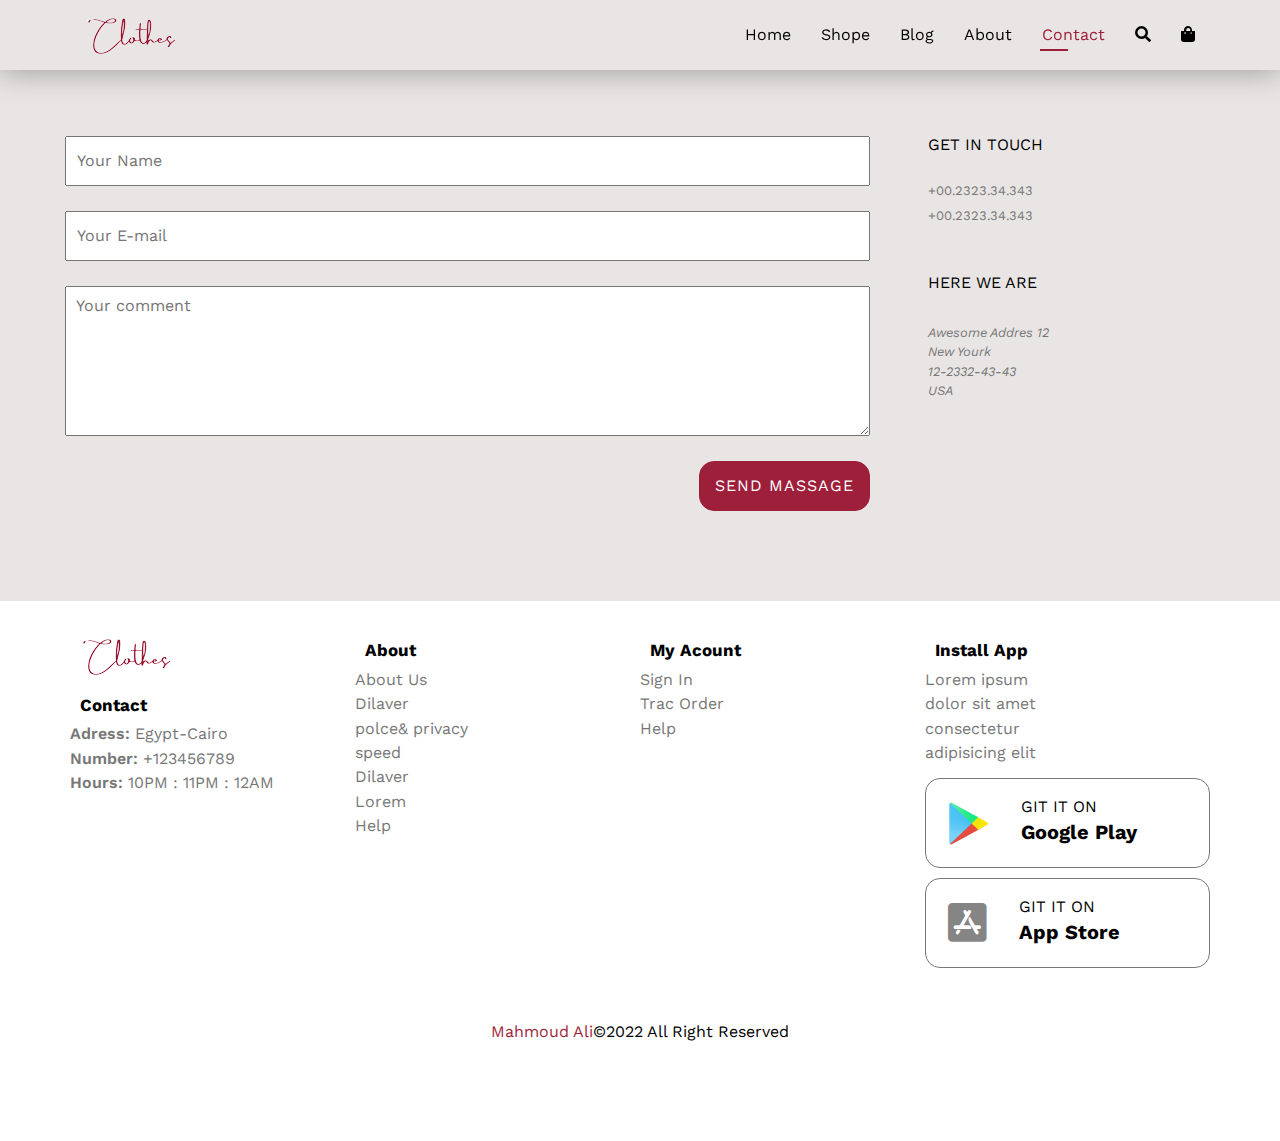
<file: contact.html>
<!DOCTYPE html>
<html lang="en">

<head>
    <meta charset="UTF-8">
    <meta http-equiv="X-UA-Compatible" content="IE=edge">
    <meta name="viewport" content="width=device-width, initial-scale=1.0">
    <title>Fashion</title>
    <!--start link normalize sheet -->
    <link rel="stylesheet" href="css/normalize.css">
    <!--end link normalize sheet -->

    <!-- start font awsome -->
    <link rel="stylesheet" href="https://cdnjs.cloudflare.com/ajax/libs/font-awesome/5.15.4/css/all.min.css">
    <!-- end font awsome -->

    <!-- start link style sheet -->
    <link rel="stylesheet" href="css/style.css">
    <!-- end link style sheet -->
</head>

<body>
    <div class="Main-body">
        <!-- start header -->
        <header>
            <div class="container">

                <img src="./Image/Untitled_design-removebg-preview.png" alt="">

                <nav>
                    <ul class="nav-content">
                        <li><a href="index.html">Home</a></li>
                        <li><a href="shop.html">Shope</a></li>
                        <li><a href="blog.html">Blog</a></li>
                        <li><a href="about.html" >About</a></li>
                        <li><a href="contact.html" class="active">Contact</a></li>
                    </ul>
                    <div class="minue">
                        <i class="fas fa-bars minue"></i>
                    </div>
                    <div class="form">
                        <i class="fas fa-search"></i>
                    </div>
                    <div class="shopping">
                        <div class="counter">
                            0
                        </div>
                        <a><i class="fas fa-shopping-bag"></i></a>
                    </div>
                </nav>
            </div>
        </header>
        <!-- end header -->
            <!-- start contact -->
            <div class="contact" id="contact">
                <div class="main-heading">
                    <h2>Contact Us</h2>
                    <p>Curabitur arcu erat, accumsan id imperdiet et, porttitor at sem. Mauris
                        blandit aliquet elit, eget tincidunt.</p>
                </div>
                <div class="container">
                    <form action="">
                        <input type="text" name="name" placeholder="Your Name">
                        <input type="email" name="email" placeholder="Your E-mail">
                        <textarea name="comment" placeholder="Your comment"></textarea>
                        <input type="submit" value="send massage">
                    </form>
                    <div class="form-info">
                        <h4>Get in Touch</h4>
                        <p>+00.2323.34.343 </p>
                        <p>+00.2323.34.343 </p>
                        <h4> here we are</h4>
                        <address>
                            Awesome Addres 12</br>
                            New Yourk</br>
                            12-2332-43-43</br>
                            USA</br>
                        </address>
                    </div>
                </div>
            </div>
            <!-- end contact -->


        <!-- start footer -->
        <footer>
            <div class="container">
                <div class="col">
                    <div class="f-logo">
                        <img src="./Image/Untitled_design-removebg-preview.png" alt="">
                    </div>
                    <div class="text">
                        <h3>Contact</h3>
                        <div class="info">
                            <p> <span>Adress:</span> Egypt-Cairo </p>
                            <p> <span>Number:</span> +123456789 </p>
                            <p> <span>Hours:</span> 10PM : 11PM : 12AM </p>
                        </div>
                    </div>
                </div>
                <div class="col">
                    <div class="text">
                        <h3>About</h3>
                        <div class="info">
                            <p>About Us </p>
                            <p>Dilaver</p>
                            <p>polce& privacy</p>
                            <p>speed</p>
                            <p>Dilaver</p>
                            <p>Lorem</p>
                            <p>Help</p>
                        </div>
                    </div>
                </div>
                <div class="col">
                    <div class="text">
                        <h3>My Acount</h3>
                        <div class="info">
                            <p>Sign In </p>
                            <p>Trac Order </p>
                            <p>Help </p>
                        </div>
                    </div>
                </div>
                <div class="col">
                    <div class="text">
                        <h3>Install App</h3>
                        <div class="info">
                            <p>
                                Lorem ipsum
                            </p>
                            <p>
                                dolor sit amet
                            </p>
                            <p>
                                consectetur
                            </p>
                            <p>
                                adipisicing elit
                            </p>
                        </div>
                    </div>
                    <div class="google-store">
                        <div class="content">
                            <img src="./Image/google log.png" alt="">
                            <div class="text">
                                <p>
                                    Git it on
                                </p>
                                <h3>Google Play</h3>
                            </div>
                        </div>
                        <div class="content">
                            <i class="fab fa-app-store-ios"></i>
                            <div class="text">
                                <p>
                                    Git it on
                                </p>
                                <h3>App Store</h3>
                            </div>
                        </div>
                    </div>
                </div>
            </div>
            <div class="copyright">
                <p><span>Mahmoud Ali</span>&copy;2022 All Right Reserved</p>
            </div>
        </footer>
    </div>

    <!-- end footer -->
    <!-- start product card -->
    <section class="addCard">
        <div class="container ">
            <div class="massege">
                <p>No Items have been add yet!!</p>
            </div>
            <div class="buy">
                <button>Buy Now</button>
                <div class="all-total">
                    <p>
                        Total =
                    </p>
                    <div class="total">
                        $0
                    </div>
                </div>
            </div>
            <div class="close-window">
                <p>
                    <i class="fas fa-window-close"></i>
                </p>
            </div>
        </div>
    </section>
    <!-- start popup-massege -->
    <div class="popup-massege">
        <div class="container">
            <div class="icon">
                <i class="far fa-cart-plus"></i>
            </div>
            <p>
                This item has been already added to your car (*_*)!
            </p>
        </div>
        <div class="close-popup">
            OK
        </div>
    </div>
    <!-- end popup-massege -->
    <!--  end product card -->

    <!-- using in javascript -->
    <!-- using in javascript -->



    <!-- link javascript file -->
    <script src="master.js"></script>
</body>

</html>
</file>
<file: css/style.css>
@import url("https://fonts.googleapis.com/css2?family=Open+Sans:ital,wght@0,400;0,500;0,600;0,700;0,800;1,400;1,500;1,600;1,700;1,800&family=Poppins:ital,wght@0,100;0,200;0,300;0,400;0,500;0,600;0,700;0,800;0,900;1,100;1,200;1,300;1,400;1,500;1,600;1,700;1,800;1,900&family=Roboto:ital,wght@0,100;0,300;0,400;0,500;0,700;0,900;1,100;1,300;1,500;1,700;1,900&family=Work+Sans:ital,wght@0,300;0,400;0,500;0,700;0,800;1,200;1,300;1,500;1,600&display=swap");
/* start global */
/* start variables */
:root {
  --main-color: #9e1f3a;
  --t-color: #523e4cd0;
  --gray-text: #777;
}
/* end variables */

* {
  box-sizing: border-box;
  padding: 0;
  margin: 0;
}
html {
  scroll-behavior: smooth;
}
body {
  font-family: "Open Sans", sans-serif;
  font-family: "Poppins", sans-serif;
  font-family: "Roboto", sans-serif;
  font-family: "Work Sans", sans-serif;
  transition: 0.3s ease-in-out !important;
}
body::-webkit-scrollbar{
  width: 15px;
}
body::-webkit-scrollbar-track{
  background-color:transparent;
  border-left: 1px solid  rgb(233 229 229);
}
body::-webkit-scrollbar-thumb{
 background-color: rgb(233 229 229);
  border: 3px solid transparent;
  border-radius: 15px;
}
body::-webkit-scrollbar-thumb:hover{
  background-color: rgb(219, 219, 219)

}
.container {
  padding: 0 15px;
  margin-left: auto;
  margin-right: auto;
}
::selection {
  background-color: var(--main-color);
}
a {
  text-decoration: none;
  color: var(--text-color);
}
ul {
  list-style: none;
  transition: all 0.4s ease-in-out;
}
/* Small Screen */
@media (min-width: 768px) {
  .container {
    width: 750px;
  }
}
/* Medium Screen */
@media (min-width: 992px) {
  .container {
    width: 970px;
  }
}
/* Large Screen */
@media (min-width: 1200px) {
  .container {
    width: 1170px;
  }
}
/* start main using */
/* end main using */
/* end global */

/* start header */
header {
  background-color: rgb(233 229 229);
  box-shadow: 0 2px 30px #9b9b9b;
  transition: 0.3s ease-in-out !important;
  position: fixed;
  width: 100%;
  min-height: 40px;
  z-index: 10000;
}
header .container {
  display: flex;
  justify-content: space-between;
  text-align: center;
  align-items: center;
  transition: 0.3s ease-in-out;
}
header .container .logo {
  padding: 10px 15px;
  font-size: 33px;
  width: 70px;
  height: 70px;
  letter-spacing: 1px;
}
header .container img {
  padding: 10px 15px;
}
header .counter {
  position: absolute;
  top: 5px;
  right: 9px;
  background: var(--main-color);
  color: white;
  padding: 1px 4px;
  border-radius: 50%;
  font-size: 5px;
  transition: all .3s ease-in-out;
  opacity: 0;
}
.incount{
  opacity: 1;
}
header .container .logo a {
  color: var(--main-color);
}
header .container nav {
  transition: 0.3s ease-in-out;
  display: flex;
}
header .container nav .minue {
  padding: 6px 15px;
  transition: 0.3s ease-out;
  display: none;
}
header .container nav .form,
.shopping {
  padding: 10px 15px;
  transition: 0.3s ease-out;
}
.shopping{
  position: relative;
}
.shopping a {
  transition: 0.3s ease-out;
}
header .container nav .minue:hover,
.form:hover,
.shopping a:hover {
  color: var(--main-color);
  cursor: pointer;
}
header .container nav .nav-content {
  /* transition: 0.3s ease-in-out; */
  position: relative;
  display: flex;
  transition: 0.3s ease-in-out;
}
nav .show {
  /* display: block !important; */
  right: 0px !important;
}

@media (max-width: 767px) {
  header .container nav .nav-content {
    position: absolute;
    display: flex;
    flex-direction: column;
    background: #e9e5e5;
    right: -300px;
    top: 69px;
    width: 300px;
    transition: 0.3s ease-in-out;
  }


  header .container nav .nav-content li a {
    padding: 26px;
   
  }
  header .container nav .minue {
    display: block;
  }
}
header .container nav .nav-content li {
  transition: 0.3s ease-in-out;
  position: relative;
  padding: 10px 15px;
}
header .container nav .nav-content a {
  color: var(--text-color);
  display: inline-block;
  transition: 0.3s ease-out;
}

header .container nav .nav-content a.active::after,
header .container nav .nav-content a:hover::after {
  content: "";
  position: absolute;
  bottom: 3px;
  height: 2px;
  width: 30%;
  left: 13px;
  background-color: var(--main-color);
  transition: 0.3s ease-in-out;
}

header .container nav .nav-content a.active,
header .container nav .nav-content a:hover {
  color: var(--main-color);
  cursor: pointer;
}
/* ---------------------------------------- */
.active {
  color: var(--main-color);
}
/* end header */
/* start landing */
.landing {
  min-height: 100vh;
  background-image: url(../Image/paner1.jpg);
  background-position: top center;
  background-size: cover;
  background-attachment: fixed;
  position: relative;
}
.overlay {
  background-color: rgba(0, 0, 0, 0.329);
  position: absolute;
  top: 0;
  left: 0;
  width: 100%;
  height: 100%;
  /* display: none; */
}
.landing .crox {
  color: var(--main-color);
  position: absolute;
  top: 50%;
  right: 10%;
}
.landing .container {
  z-index: 100;
  position: absolute;
  flex-direction: column;
  top: 50%;
  /* padding: 0 60px; */
  left: 7%;
  width: fit-content;
}
.landing .container p {
  font-size: 25px;
  color: #eeeeeeeb;
}
.landing .container button {
  outline: none;
  border: 1px solid var(--main-color);
  padding: 15px 44px;
  color: white;
  font-size: 16px;
  background: var(--main-color);
  letter-spacing: 1px;
  text-transform: uppercase;
  transition: 0.3s ease-in-out;
  cursor: pointer;
}
.landing .container button:hover {

  padding:15px 60px;

}
.landing .container .la-heeding {
  width: 300px;
  color: white;
}
@media (max-width: 767px) {
  .landing .container .la-heeding {
    width: 250px;
    color: white;
    font-size: 14px;
  }
}
.landing span {
  color: white;
}
/*  end landing */
/* start boxs */
.boxs {
  min-height: 50vh;
  position: relative;
}
.boxs .crox-1 {
  position: absolute;
  top: 17px;
  color: var(--main-color);
  left: 39px;
  z-index: -1;
}
.boxs .crox-2 {
  position: absolute;
  top: 17px;
  color: var(--main-color);
  right: 39px;
  z-index: -1;
}

.boxs .container {
  display: flex;
  flex-wrap: wrap;
  justify-content: space-between;
  padding: 30px 0;
}
@media (max-width: 767px) {
  .boxs .container {
    align-content: center;
    justify-content: center;
  }
}
.boxs .container .box-l {
  box-shadow: 1px -1px 10px 0px #0000001c;
  width: 180px;
  height: 190px;
  text-align: center;
  margin: 30px 15px;
  transition: 0.3s ease-in-out;
}
.boxs .container .box-l:hover {
  box-shadow: -2px 8px 18px #0000006e;
}
.boxs .container .box-l p {
  text-align: center;
  background: #8fabfe;
  font-size: 12px;
  display: inline-block;
  padding: 5px 15px;
  color: white;
  margin: 6px;
}
.boxs .container .box-l:nth-child(2) p {
  background-color: rgb(255 121 94);
}
.boxs .container .box-l:nth-child(3) p {
  background-color: rgb(183 84 209);
}
.boxs .container .box-l:nth-child(4) p {
  background-color: rgb(160, 95, 144);
}
.boxs .container .box-l:nth-child(5) p {
  background-color: rgb(255 172 168);
}
.boxs .container .box-l .img {
  width: 100%;
  height: 150px;
}
.boxs img {
  width: 100%;
  height: 100%;
}
/* end boxs */
/* start products */
.products {
  position: relative;
  min-height: 100vh;
}
.products .products-h {
  left: 50%;
  width: fit-content;
  transform: translateX(-50%);
  position: relative;
  text-align: center;
  top: 30px;
  top: 30px 85px;
  padding: 30px 10px 90px 10px;
  z-index: 123;
}
.products .products-h h1 {
  font-size: 40px;
}
.products .products-h p {
  color: var(--gray-text);
}
.products .crox-1 {
  position: absolute;
  top: 160px;
  color: var(--main-color);
  left: 30px;
}
.products .crox-2 {
  position: absolute;
  display: inline-block;
  padding: 30px;
  bottom: -100px;
  color: var(--main-color);
  right: 30px;
}
.products .container {
  padding: 60px 15px;
  display: flex;
  justify-content: space-between;
  flex-wrap: wrap;
}
.products .container .p-card {
  border-radius: 15px;
  width: 290px;
  border: 1px solid #d9d6d6;
  padding: 15px;
  margin-left: 15px;
  margin-bottom: 29px;
  box-shadow: 1px -1px 10px 0px #0000001c;
  transition: 0.3s ease-in-out;
  z-index: 1;
}
.products .container .p-card:hover {
  box-shadow: -2px 8px 18px #0000006e;
  cursor: pointer;
}
.products .container .p-card .p-img {
  border-radius: 15px;
  width: 260px;
  height: 300px;
}
.products .container .p-card .p-img img {
  width: 100%;
  height: 100%;
}
.products .container .p-card p {
  color: var(--gray-text);
  padding: 10px 0;
}
.products .container .p-card h3 {
  padding: 10px 0;
}
.products .container .p-card .rat {
  color: #ffc107;
  padding: 5px 0;
}
.products .container .p-card .price {
  display: flex;
  justify-content: space-between;
  align-items: center;
  padding: 10px 0 0 0;
}
.products .container .p-card .price h4 {
  font-size: 20px;
  color: var(--main-color);
}
.products .container .p-card .price i {
  background: #9e1f3a40;
  text-align: center;
  color: var(--main-color);
  padding: 10px;
  border-radius: 50%;
  transition: 0.3s ease-in-out;
}
.products .container .p-card .price i:hover {
  background: transparent;
  cursor: pointer;
  color: var(--main-color);
}
@media (max-width: 767px) {
  .products .container {
    justify-content: center;
  }
.products .container .p-card {
  width: 290px;
}
 
.products .container .p-card .p-img {
  width: 260px;
}
.products .crox-1 {
  top: 187px;
  font-size: 10px;
}
}

/* end products */
/* start repair */
.repair {
  background-image: url(../Image/pexels-artem-beliaikin-994517.jpg);
  background-size: cover;
  background-position: center 25%;
  min-height: 30vh;
  overflow: hidden;
}
.repair .container {
  display: flex;
  flex-direction: column;
  justify-content: center;
  align-items: center;
  color: white;
  padding: 60px;
}
.repair .container p {
  z-index: 2;
}
.repair .container h1 {
  z-index: 2;
}
.repair .container h1 span {
  color: rgb(238, 42, 42);
  z-index: 2;
}
.repair .container .btn {
  padding: 15px 20px;
  border: 1px solid var(--main-color);
  color: white;
  background: var(--main-color);
  text-transform: uppercase;
  letter-spacing: 2px;
  transition: 0.3s ease-in;
  z-index: 2;
}
.repair .container .btn:hover {
  box-shadow: -19px 20px 30px 800px var(--main-color);
  cursor: pointer;
  z-index: 1;
}

/* end repair */
/* start paner */
.paner {
  display: flex;
  justify-content: space-between;
  flex-wrap: wrap;
  padding-bottom: 60px;
}
.paner .paner-1 {
  background-image: url(../Image/New-Arrivals-22_1392x.webp);
  background-size: cover;
  /* background-position: center center; */
  flex-basis: 48%;
  padding: 25px;
  color: white;
  position: relative;
  height: 400px;
  display: flex;
  align-items: center;
}
@media (max-width: 767px) {
  .paner .paner-1 {
    flex-basis: 100% !important;
    margin-bottom: 20px;
  }
  .paner .paner-2 {
    flex-basis: 100% !important;
  }
}
.paner .p-content {
  z-index: 1;
  position: relative;
}

.paner .paner-1 h1 {
  margin: 10px;
  z-index: 1;
}
.paner .paner-1 .btn {
  padding: 15px 20px;
  margin: 15px 0px;
  border: 1px solid var(--main-color);
  color: white;
  background: var(--main-color);
  outline: none;
  z-index: 1;
  transition: 0.3s ease-in-out;
}
.paner .paner-1 .btn:hover {
  color: var(--main-color);
  background: transparent;
  cursor: pointer;
}
.paner .paner-2 {
  background-image: url(../Image/paner2.jpg);
  background-size: cover;
  flex-basis: 48%;
  padding: 25px;
  color: white;
  position: relative;
  height: 400px;
  display: flex;
  align-items: center;
}

.paner .paner-2 h1 {
  margin: 10px;
  z-index: 1;
}
.paner .paner-2 .btn {
  padding: 15px 20px;
  margin: 15px 0px;
  border: 1px solid black;
  color: white;
  background: black;
  outline: none;
  z-index: 1;
  transition: 0.3s ease-in-out;
}
.paner .paner-2 .btn:hover {
  color: black;
  background: transparent;
  cursor: pointer;
}
.paner-1 .overlay {
  background-color: rgba(0, 0, 0, 0.329);
  position: absolute;
  top: 0;
  left: 0;
  width: 100%;
  height: 100%;
  z-index: 0;
}
.paner-2 .overlay {
  background-color: rgba(0, 0, 0, 0.329);
  position: absolute;
  top: 0;
  left: 0;
  width: 100%;
  height: 100%;
  z-index: 0;
}

/* end paner */
/* start gallery */
.gallry {
  width: 100%;
  position: fixed;
  background: #2c2c2cb8;
  top: 0;
  height: 100%;
  z-index: 10001;
}
.gall-box {
  width: 400px;
  height: 400px;
  border: 1px solid gray;
  z-index: 10002;
  position: relative;
  top: 50%;
  left: 50%;
  transform: translate(-50%, -50%);
  border-radius: 15px;
  overflow: hidden;
}
.gall-box img {
  width: 100%;
  height: 100%;
  border-radius: 15px;
}
.gallry p {
  border-radius: 50%;
  display: inline-block;
  font-size: 23px;
  position: relative;
  top: 20px;
  left: 20px;
  color: white;
  transition: 0.3s ease-in-out;
  width: fit-content;
  background: #9e1f3a9e;
  padding: 10px 15px;
  transition: all 0.3s ease-in;
}
.gallry p:hover {
  cursor: pointer;
  box-shadow: -19px 20px 30px 1800px #9e1f3a9e;
}

.gallry .price {
  display: flex;
  justify-content: space-around;
  align-items: center;
  width: 100%;
  background-color: #dadada6e;
  position: absolute;
  height: 100%;
  transform: translateY(100%);
  padding: 10px 0 0 0;
  transition: all 0.3s ease-in;
}
.gall-box:hover .price {
  transform: translateY(0);
  cursor: pointer;
}
.gallry .price h4 {
  background: #9e1f3b7a;
  text-align: center;
  color: white;
  padding: 15px 10px;
  border-radius: 50%;
  transition: 0.3s ease-in-out;
}
.gallry .price i {
  background: #9e1f3b7a;
  text-align: center;
  color: white;
  padding: 15px 15px;
  font-size: 18px;
  border-radius: 50%;
  transition: 0.3s ease-in-out;
}
.gallry .price i:hover,
.gallry .price h4:hover {
  background-color: var(--main-color);
  cursor: pointer;
}

/* start gallery */
/* start fainall */
.fainall {
  min-height: 50vh;
  background-color: #000000;
  position: relative;
}
.fainall .crox-1{
      color: #955712;
      position: absolute;
      top: 10%;
      z-index: 0;
      left: 2%;
}
.fainall .crox-2{
      color: #955712;
      position: absolute;
      bottom: 10%;
      z-index: 0;
      right: 2%;
}
.fainall .container {
  display: flex;
  justify-content: space-between;
  padding: 60px 0px;
  flex-wrap: wrap;
}
.fainall .container .paner-1 {
  flex-basis: 300px;
  height: 200px;
  text-align: center;
  margin: 20px 0;
  position: relative;
}
@media (max-width: 767px) {
  .fainall .container {
    flex-direction: column;
  }
}
.fainall .container .paner-1 .overlay {
  background-color: rgba(0, 0, 0, 0.329);
  position: absolute;
  top: 0;
  left: 0;
  width: 100%;
  height: 100%;
  z-index: 0;
}
.fainall .container .paner-1 h1 {
  color: white;
  padding: 15px;
  font-size: 17px;
  z-index: 1;
  position: relative;
}
.fainall .container .paner-1 p {
  padding: 15px;
  color: #9e1f3a;
  font-weight: bold;
  font-size: 14px;
  z-index: 1;
  position: relative;
}
.fainall .container .one {
  background-image: url(../Image/pexels-wendel-moretti-1972115.jpg);
  background-size: cover;
}
.fainall .container .two {
  background-image: url(../Image/f1.jpg);
  background-size: cover;
}
.fainall .container .three {
  background-image: url(../Image/f3.jpg);
  background-size: cover;
}
/* end fainall */
/* start subscribe */
.sub {
  background-image: url(../Image/pexels-tembela-bohle-1884581.jpg);
  background-position: center;
  background-size: cover;
  position: relative;
  overflow: hidden;
}

.sub::before {
  content: "";
  background-color: #00000085;
  position: absolute;
  top: 0;
  right: 0;
  width: 100%;
  height: 100%;
}

.sub .container {
  color: white;
  position: relative;
  display: grid;
  grid-template-columns: repeat(auto-fill, minmax(45%, 1fr));
  padding: 60px 0;
  gap: 20px;
  align-items: center;
  justify-content: center;
}

@media (max-width: 767px) {
  .sub .container {
    display: block;

    padding: 60px 20px;
  }

  .sub .sub-text p {
    text-align: center;
    padding-top: 20px;
  }
}
@media (max-width: 467px) {
  .sub form {

    height: 47px;
    left: 2%;
    width: 96%;
    right: 2%;

  }
  .sub form button {
   
    font-size: 12px;
    padding: 0px 5px;

  }
  .sub form input {

    font-size: 12px;

  }

.sub .sub-text p {
 
  font-size: 11px;
}
}

.sub form {
  border: 1px solid var(--gray-text);
  padding: 0 10px;
  height: 60px;
  position: relative;
}

.sub form i {
  padding: 0 5px;
}

.sub form input {
  overflow: hidden;
  color: white;
  border: none;
  width: 76%;
  height: 100%;
  padding: 10px 0;
  outline: none;
  font-size: 15px;
  background-color: transparent;
}

.sub form input::placeholder {
  color: white;
}

.sub form button {
  outline: none;
  background: var(--main-color);
  color: white;
  text-align: center;
  height: 100%;
  position: absolute;
  right: 0;
  border: none;
  padding: 0 11px;
  text-transform: uppercase;
  transition: 0.3s ease-in-out;
  border-left: .5px solid var(--gray-text) ;
}

.sub form button:hover {
  background-color: transparent;

  cursor: pointer;
}

.sub .sub-text p {
  color: white;
  font-size: 15px;
}

.sub .sub-text p span{
color: #7dc9de
}

/* end subscribe */
/* footer starts */
footer{
  min-height: 60vh;
 position: relative;
}
footer .container{
display: grid;
    grid-template-columns: repeat(auto-fill, minmax(250px, 1fr));
}
footer .container .col {
    padding: 30px 0;

}
footer .container .col .f-logo{
  padding: 0 0 0 10px;
  
}

footer .container .col .text h3 {
      padding: 10PX;
      FONT-SIZE: 17px;

}
footer .container .col .info p{
  padding-bottom:6px;
  transition: all .3s ease-in-out;
color: var(--gray-text);
}
footer .container .col .info p:hover {
  padding-left: 6px;
cursor: pointer;
}
footer .container .col span {
      font-weight: 600;

}
footer .copyright {
  position: absolute;
  left: 50%;
  transform: translateX(-50%);
  padding: 15px 0;
}
footer  .copyright span {
color: var(--main-color);

}

.google-store .content {
  display: flex;
  border: 1px solid var(--gray-text);
  border-radius: 15px;
  margin: 10px 0;
  align-items: center;
  justify-content: flex-start;
  flex-basis: 187px;
  transition: all .2s ease-in-out;
  position: relative;
  overflow: hidden;
  
}
.google-store .content::before {

  content: "";
  position: absolute;
  width: 50%;
  height: 100%;
  background-color: rgb(231 75 64);
  transition: all .2s ease-in-out;
  right: -100%;
  z-index: -1;
}
.google-store .content::after {
  content: "";
  position: absolute;
  width: 50%;
  height: 100%;
  background-color: rgb(88 199 246);
  left: -100%;
transition: all .2s ease-in-out;
z-index: -1;
  
}
.google-store .content:hover::before  {
cursor: pointer;

right: 0;
}

.google-store .content:hover:after {
  cursor: pointer;
  
  left: 0;
}
.google-store .content:hover{
  color: white;
  cursor: pointer;

}
.google-store .content i {
  font-size: 44px;
  color: #6a6a6ad0;
  padding: 22px;
}
.google-store .content img {
  width: 85px;
  color: var(--t-color);
  padding: 11.5px 10px;
}
.google-store .content .text h3 {
  padding: 5px 10px !important;
  font-size: 20px !important;
}
.google-store .content .text p{
padding: 0px 10px !important;
text-transform: uppercase;
}

/* footer ends */
/* start style shop page */
.landing-shop {
  min-height: 50vh;
  background-image: url(../Image/pexels-tembela-bohle-1884581.jpg);
  background-position: top center;
  background-size: cover;
  background-attachment: fixed;
  position: relative;
}

.landing-shop .overlay {
  background-color: rgba(0, 0, 0, 0.329);
  position: absolute;
  top: 0;
  left: 0;
  width: 100%;
  height: 100%;
  /* display: none; */
}

.landing-shop .crox {
  color: var(--main-color);
  position: absolute;
  top: 50%;
  right: 10%;
}

.landing-shop .container {
  z-index: 100;
  position: absolute;
  flex-direction: column;
  top: 50%;
  left: 50%;
  transform: translate(-50%, -50%);
  width: fit-content;
}
.landing-shop .container p {
  font-size: 19px;
  color: #eeeeeeeb;
}

.landing-shop .container .la-heeding {
  width: 300px;
  color: var(--main-color);
  font-size: 25px;
}

@media (max-width: 767px) {
  .landing-shop .container .la-heeding {
    width: 250px;
    color: white;
    font-size: 14px;
  }
}
/* start navigate */
.navigate{
  display: flex;
  padding: 30px 0;
  align-items: center;
  justify-content: center;
}
.navigate div{
 width: 40px;
 height: 40px;
 display: flex;
 justify-content: center;
 align-items: center;
  text-align: center;
  color: white;
  background-color: var(--main-color);
  margin: 10px;
  border: 1px solid var(--main-color);
  transition: all .3s ease-in-out;
}
.navigate div:hover ,.navigate .icon:hover  {

  color:  var(--main-color);
  background-color: white;
  cursor: pointer;

}
.navigate .active {
  color: var(--main-color);
  background-color: white;
  cursor: pointer;

}
.navigate .icon:hover{
  width: 40px;
  height: 40px;
  color: var(--main-color);

}
.navigate .icon:hover i{
  color: var(--main-color);
}
.navigate .icon{
  width: 30px;
  height: 30px;
  text-align: center;
  color: white;
  background-color: var(--main-color);
  margin: 10px;
  border: 1px solid var(--main-color);
  transition: all .3s ease-in-out;
}
.navigate i{

  color: white;

}
.products .two{
  display: none;

}
/* end navigate */

/* end style shop page */
/* start style blog page */
.landing-blog {
  min-height: 50vh;
  background-image: url(../Image/call.jpg);
  background-position: center center;
  background-size: cover;
  background-attachment: fixed;
  position: relative;
}

.landing-blog .overlay {
  background-color: rgba(0, 0, 0, 0.329);
  position: absolute;
  top: 0;
  left: 0;
  width: 100%;
  height: 100%;
  /* display: none; */
}

.landing-blog .crox {
  color: var(--main-color);
  position: absolute;
  top: 50%;
  right: 10%;
}

.landing-blog .container {
  z-index: 100;
  position: absolute;
  flex-direction: column;
  top: 50%;
  left: 50%;
  transform: translate(-50%, -50%);
  width: fit-content;
}
@media (max-width: 767px){
  .blog-content .container .blog-element {
  flex-direction: column;

  }
 
}
@media (max-width: 467px){
  
.blog-content .container .blog-element .b-text {
  
  font-size: 14px !important;
 
}
}
.landing-blog .container p {
  padding: 10px 0;
  font-size: 19px;
  color: #eeeeeeeb;
}

.landing-blog .container .la-heeding {
  width: 300px;
  color: var(--main-color);
  font-size: 25px;
}

@media (max-width: 767px) {
  .landing-blog .container .la-heeding {
    width: 250px;
    color: white;
    font-size: 14px;
  }
}
.blog-content {
  min-height: 100vh;
  padding: 90px 0;
}
.blog-content .container {
  display: flex;
  flex-direction: column;
}
.blog-content .container .blog-element {
  display: flex;
  gap: 10%;
  flex-basis: 45%;
  margin-bottom: 90px;
}
.blog-content .container .blog-element button {
  margin: 30px 0;
  padding: 10px 0 ;
  border: none;
  background: transparent;
  color: var(--main-color);
  text-transform: uppercase;
  font-weight: 500;
  cursor: pointer;
  transition: all .3s ease-in-out;
}
.blog-content .container .blog-element .b-text {
  flex-basis: 45%;
  line-height: 26px;
  font-size: 18px;
  color: var(--t-color);
  
}
.blog-content .container .blog-element .b-text .more {
  /* height: 0; */
  opacity: 0;
  display: none;
  position: relative;
  /* top: -300px;  */
  display: inline-block;
  margin: 30px 0;
  color: #6fc6dd;
  padding: 10px 0;
  border-bottom: 1px solid;
  font-size: 14px;
  transition: all .3s ease-in;
 line-height: 1px;

}
.apper{
  display: block;
opacity: 1  !important;
line-height: 23px  !important;
/* top: 0 !important; */
}
.blog-content .container .blog-element .b-img{
  margin-bottom: 30px;
  flex-basis: 45%;
  position: relative;

}
.blog-content .container .blog-element .b-img::before {
  font-weight: 900;
  content: "3/2023";
  position: absolute;
  color: #ebebeb;
  font-size: 68px;
  top: -53px;
  z-index: -1;
  left: 50%;
  transform: translateX(-50%);
}
.blog-content .container .blog-element  .b-img::after {
  content: "";
  position: absolute;
  height: 100%;
  right: -20px;
  bottom: -15px;
  background: rgb(120 139 150 / 72%);
  width: 64%;
  z-index: -1;
  
}
.blog-content .container .blog-element .b-img img{
  position: relative;
  width: 100%;
  /* height: 400px; */

}
/* end style blog page */

/* start single product page */
.single-product{
      min-height: 100Vh;
      padding: 120px 0 ;
      background-color: rgba(192, 190, 190, 0.573);
}
.single-product .container{

 display: flex;
 justify-content: space-between;
}
.single-product .container .p-img {
  width: 40%;
  height: 470px;
  cursor: pointer;
}
.single-product .container .p-img > img{
  width: 100%;
  height: 80%;
  cursor: pointer;
  

}
.single-product .container .p-img .small-img{
 
  display: flex;
  justify-content: space-between;
  cursor: pointer;
  width: 100%;

}
.single-product .container .p-img .small-img div{

  width: 24%;
  margin-top: 5px;

}
.single-product .container .p-img .small-img div img{
  width: 100%;

}
.single-product .container .p-info {
width: 45%;
}
.single-product .container .p-info .number input {
  height: 50px;
  width: 50px;
  outline: none;
  text-align: center;
  color: var(--main-color);
}

.single-product .container .p-info .number button {
  display: inline-block;
  padding: 15px 58px;
  color: white;
  background: var(--main-color);
  border: 1px solid var(--main-color);
  transition: all .3s ease-in-out;
}
.single-product .container .p-info .number button:hover {
  color: var(--main-color);
  background: white;
 cursor: pointer;
}
.single-product .container .p-info select {
  margin: 10px 0;
  width: 259px;
  background: var(--main-color) ;
  color:white;
  height: 35px;
  
}
.single-product .container .p-info select:focus , 
.single-product .container .p-info .number input:focus {
outline: none;
  
}
.single-product .container .p-info select option {
  color: var(--main-color);

}
.single-product .container .p-info h2 {
  padding-bottom: 10px;
  color: var(--main-color);
}
.single-product .container .p-info h3 {
  padding: 20px 0;

}
.single-product .container .p-info p {
  color: #4c4b4b;
  line-height: 1.5;
}
/* end single product page */
/* start style addCard */
.addCard {
  padding: 70px 0 60px 0;
  position: fixed;
  top: -300px;
  background-color: transparent;
  width: 100%;
  height: 0;
  z-index: 10000;
  /* overflow-y: scroll; */
  overflow-x: hidden;
  transition: all .3s ease-in-out;
}
.container .card-content{
  color: var(--main-color);
  
}
.container .card-content .card {
  background: #e7e7e78a;
  display: flex;
  justify-content: space-between;
  padding: 5px 10px;
  text-align: center;
  margin: 10px 0;
  align-items: center;
  border-radius: 10px;
}
 .information {
  background: #e7e7e78a;
  display: flex;
  justify-content: space-between;
  padding: 10px 10px;
  text-align: center;
  margin: 10px 0;
  align-items: center;
  border-radius: 10px;
  color: var(--main-color);
}
.container .card-content .card  img , .info-1 {
  width: 80px;
  padding: 5px 0;
  border-radius: 15px;

}
.container  .card h3 , .info-2 p{
  padding: 5px 0;
}
.container  .card p , .info-3{
padding: 5px 0;
}
.container .card-content .card input , .info-5 {
  width: 70px;
  padding: 5px 0;
  height: 50px;
  border-radius: 9px;
  text-align: center;
    border: 1px solid var(--main-color);
  background: var(--main-color);
  color:white;
}
.container .card-content .card select , .info-4 {
  border-radius: 9px;
  width: 120px;
  padding: 5px 0;
  height: 50px;
  text-align: center;
  border: 1px solid var(--main-color);
  background: var(--main-color);
  color:white;
}

.container .card-content .card input:focus ,
 .container .card-content .card select:focus {
outline: var(--main-color);
}
.container .close , .info-5 {
  color: #9e1f3b9b;
  text-align: center;
  padding: 7px 7px;
  border-radius: 50%;
  text-align: center;
  transition: all .3s ease-in-out;
}
.container .close:hover{
  color:#9e1f3b ;
  cursor: pointer;
}
.close-window {
  padding: 3px 8px;
  color: #9e1f3b95;
  position: absolute;
  top: 3%;
  font-size: 20px;
  transition: all .3s ease-in-out;
  right: 5%;
}
.close-window:hover {
  color:#9e1f3b;
  cursor: pointer;
}
.addCard .buy {
  padding: 30px 10px;
  background: #e7e7e78a;
  border-radius: 10px;
  display: flex;
  justify-content: space-between;
}
.addCard .buy .all-total{

    display: flex;
    text-transform: uppercase;
    align-items: center;
    font-size: 20px;
    color: var(--main-color);
    font-weight: 800;
    letter-spacing: 1px;

}
.addCard .buy button{
  border-radius: 9px;
  padding: 15px 40px;
  border: 1px solid var(--main-color);
  background: var(--main-color);
  color: white;
  text-transform: uppercase;
  letter-spacing: 1px;
  outline: none;
  transition: all .3s ease-in-out;

}
.addCard .buy button:hover{

  background: transparent;
  color: var(--main-color);
  outline: none;
  cursor: pointer;

}
.addCard .massege {
  color: var(--main-color);
  font-size: 20px;
  background: #e7e7e78a;
  letter-spacing: 1px;
  font-weight: 900;
  padding: 30px 0;
  text-align: center;
  border-radius: 10px;
  margin: 10px 0;
}
/* end style addCard */
.carShow{
  height: 100%;
  top: 0;
}
body{
  transition: all .3s ease-in-out;
}
.blur{
position: absolute;
width: 100%;
user-select: none;
pointer-events: none;
height: 100%;
filter: blur(15px);
z-index: 1;


}
/* start popup-massege */
.popup-massege {
  position: fixed;
  top: -100%;
  left: 50%;
  transform: translate(-50%, -50%);
  height: 260px;
  display: flex;
  border-radius: 20px;
  justify-content: center;
  align-items: center;
  width: 350px;
  background:white;
  box-shadow: 1px 4px 6px 0px #0000005a;
  z-index: 100000;
  transition: all .3s ease-in-out;
  opacity: 0;
}
.popup-massege .container {
  text-align: center;
  color: white;
  font-size: 16px;
  font-weight: 400;
}
.popup-massege .container p {
  color: var(--main-color);
  font-size: 17px;
  font-weight: 600;
}
.popup-massege .container i {
  color: var(--main-color);
  font-size: 65px;
  padding: 30px;
  padding-top: 0px;
  font-weight: 600;
}
.popup-massege .close-popup {
  position: absolute;
  display: inline-block;
  color: var(--main-color);
  background: #ffffffc7;
  right: 50%;
  margin: 15px 0;
  padding: 9px 40px;
  transform: translateX(50%);
  border-radius: 30px;
  bottom: -2px;
  box-shadow: 1px 4px 6px 0px #0000005a;
  font-size: 19px;
  cursor: pointer;
  transition: all .3s ease-in-out;
}
.popup-massege .close-popup:hover {
  color: white;
  background: var(--main-color);
}
/* end popup-massege */
/* start style about page */
/* start stats */
.stats {
  position: relative;
  text-align: center;
  background-image: url(../Image/pexels-ylanite-koppens-934063.jpg);
  background-size: cover;
  padding: 60px 0;
  overflow: hidden;
}

.stats::before {
  content: "";
  background-color: #0000009b;
  position: absolute;
  top: 0;
  right: 0;
  width: 100%;
  height: 100%;
}

.stats .container {
  position: relative;
  background-color: #84868a;
  display: flex;
  justify-content: center;
  flex-wrap: wrap;
  align-items: center;
  flex-direction: row;
}

.stats .container .s-box {
  color: white;
  padding: 30px;
}

@media (max-width: 767px) {
  .stats .container .s-box {
    flex-basis: 100%;
  }

  .stats .s-box:not(:last-child) {
    border-bottom: 1px solid var(--main-color);
  }
}

@media (min-width: 768px) {
  .stats .container .s-box {
    flex-basis: 50%;
  }
}

@media (min-width: 992px) {
  .stats .container .s-box {
    flex-basis: 25%;
  }
}

.stats .container .s-box .s-icon {
  height: 50px;
  background: #1b2431;
  width: 50px;
  display: flex;
  justify-content: center;
  border-radius: 50%;
  align-items: center;
  padding: 10px;
  margin: auto;
  font-size: 15px;
  transition: 0.2s ease-in-out;
  cursor: pointer;
}

.stats .container .s-box:hover .s-icon {
  background: transparent;
  color: black;
  font-size: 30px;
  transform: rotate(360deg);
}

.stats .s-text h1 {
  font-size: 38px;
}

.stats .s-text p {
  font-size: 12px;
  text-transform: uppercase;
}

/* end stats */
/* start skills */
.our-skills {
  min-height: 30vh;
  overflow: hidden;
}

.our-skills .container {
  display: flex;
  justify-content: space-between;
  flex-wrap: wrap;
  /* flex-direction: row; */
}

@media (max-width: 767px) {
  .sk-content {
    margin: 0 20px !important;
  }
  
  .our-skills .container {
    flex-direction: column;
  }

  .our-skills .container .skills-2 {
  
    flex-basis: 100%;
  }

  .skills-1 .c {
    flex-direction: column;
  }

  .skills-1 .c img {
    margin: auto;
  }
}

.our-skills .container{
  padding: 30px 10px;
}
.a-info {
  color: #e9a72b;
  padding: 20px 0;
  font-size: 14px;
}
.our-skills .container .skills-2 {
  flex-basis: 45%;
  box-shadow: 0 10px 30px #80808030;
  border-radius: 25px;
  margin: 60px 10px 0 10px;
  padding: 30px 0;
}
.about{
  background-image: url(../Image/pexels-tembela-bohle-1884584.jpg);
  background-size: cover;
  background-position: center bottom;
}

.our-skills .container .sk-text {
  padding: 30px 0;
  text-align: center;
}

.our-skills .container .sk-text h3 {
  padding: 10px 5px;
  font-weight: normal;
  text-transform: uppercase;
  font-size: 30px;
}

.our-skills .container .sk-text p {
  padding: 10px 5px;
  color: var(--gray-text);
}

.skills-1 .c {
  display: flex;
  padding-bottom: 30px;
  margin: 70px 30px;
}

.skills-1 .c .img {
  padding: 0 30px 15px 5px;
  width: 275px;
  height: 135px;
  margin-bottom: 30px;
  
}
.sk-content{
  margin: 0 70px;
}
.skills-1 .c .img img {
  width: 100%;
  padding-left: 5px;
  border-left: 2px solid var(--main-color);
}

.c-text {
  padding: 20px 0 0 0;
}

.c:last-child .c-text {
  font-weight: normal;
  border-bottom: 1px solid var(--gray-text);
}

.skills-1 .c p:last-child {
  color: var(--gray-text);
  padding-top: 10px;
  text-align: right;
}

.sk-content p {
  padding: 0 0 5px 0;
  line-height: 1.5;
  font-size: 14px;
  text-transform: uppercase;
}

.sk-content p:last-child {
  text-transform: uppercase;
}

.sk-content .element {
  background-color: #dedadc;
  height: 20px;
  margin-bottom: 46px;
  font-weight: normal;
  border-radius: 10px;
  transition: 0.3s linear;
}

.our-skills:hover .element span {
  animation: ground 0.5s alternate-reverse;
  animation-timing-function: linear;
}
@keyframes ground {
  100% {
    width: 10%;
  }

  75% {
    width: 50%;
  }

  50% {
    width: 75%;
  }

  10% {
    width: 100%;
  }
}

.sk-content .element span {
  
  position: relative;
  display: block;
  height: 100%;
  background-color: var(--main-color);
  border-radius: 10px;
  transition: all 0.2s ease-in-out;
}

.sk-content .element span::before {
  transition: 0.3s linear;
  border-radius: 5px;
  right: -15px;
  content: attr(data-progress);
  background: black;
  color: white;
  text-align: center;
  padding: 3px;
  top: -33px;
  position: absolute;
}

.sk-content .element span::after {
  top: -10px;
  position: absolute;
  content: "";
  border: 8px solid;
  right: -5px;
  border-color: black transparent transparent;
}
/* end skills */
/* end style about page */

/* start style contact page */
/* start contact */
.contact{
      background-color: rgb(233 229 229);
}
.contact .container {
  overflow: hidden;
  padding: 90px 10px;
  display: flex;
  justify-content: space-between;
}

.contact .container form {
  display: flex;
  flex-direction: column;
  flex-basis: 70%;
  transform: 0.3s linear;
}

.contact .container .form-info {
  flex-basis: 25%;
}

.contact .container form input[type="text"] {
  margin-bottom: 25px;
  padding: 0 10px;
  height: 50px;
  transition: 0.3s ease-in-out;
}

.contact .container form input[type="email"] {
  margin-bottom: 25px;
  padding: 0 10px;
  height: 50px;
}

.contact .container form input[type="submit"] {
  text-transform: uppercase;
  border: none;
  outline: none;
  background: var(--main-color);
  color: white;
  width: fit-content;
  padding: 15px;
  letter-spacing: 1px;
  border-radius: 15px;
  transition: all .3s ease-in-out;
  margin-left: auto;
  text-transform: uppercase;
  letter-spacing: 1px;
  border: 1px solid var(--main-color);
}

.contact .container form input[type="submit"]:hover {
  color: var(--main-color);
  background-color: transparent;
  animation: none;
  cursor: pointer;
 
}

.contact .container form input:focus,
textarea:focus {
  outline: none;
  animation: ground 0.5s alternate-reverse;
  animation-timing-function: linear;
}

::selection {
  background-color: var(--main-color);
}

.contact .container form textarea {
  margin-bottom: 25px;
  padding: 10px 10px;
  height: 150px;
}

.contact .container .form-info h4 {
  font-weight: normal;
  text-transform: uppercase;
  margin-bottom: 30px;
}

.contact .container .form-info h4:nth-of-type(2) {
  margin-top: 50px;
}

.contact .container .form-info p {
  color: var(--gray-text);
  margin-bottom: 10px;
  font-size: 13px;
}

.contact .container .form-info address {
  line-height: 1.5;
  color: var(--gray-text);
  font-size: 13px;
}

@keyframes ground {
  100% {
    width: 10%;
  }

  75% {
    width: 50%;
  }

  50% {
    width: 75%;
  }

  10% {
    width: 100%;
  }
}

/* end contact */
/* end style contact page */
</file>
